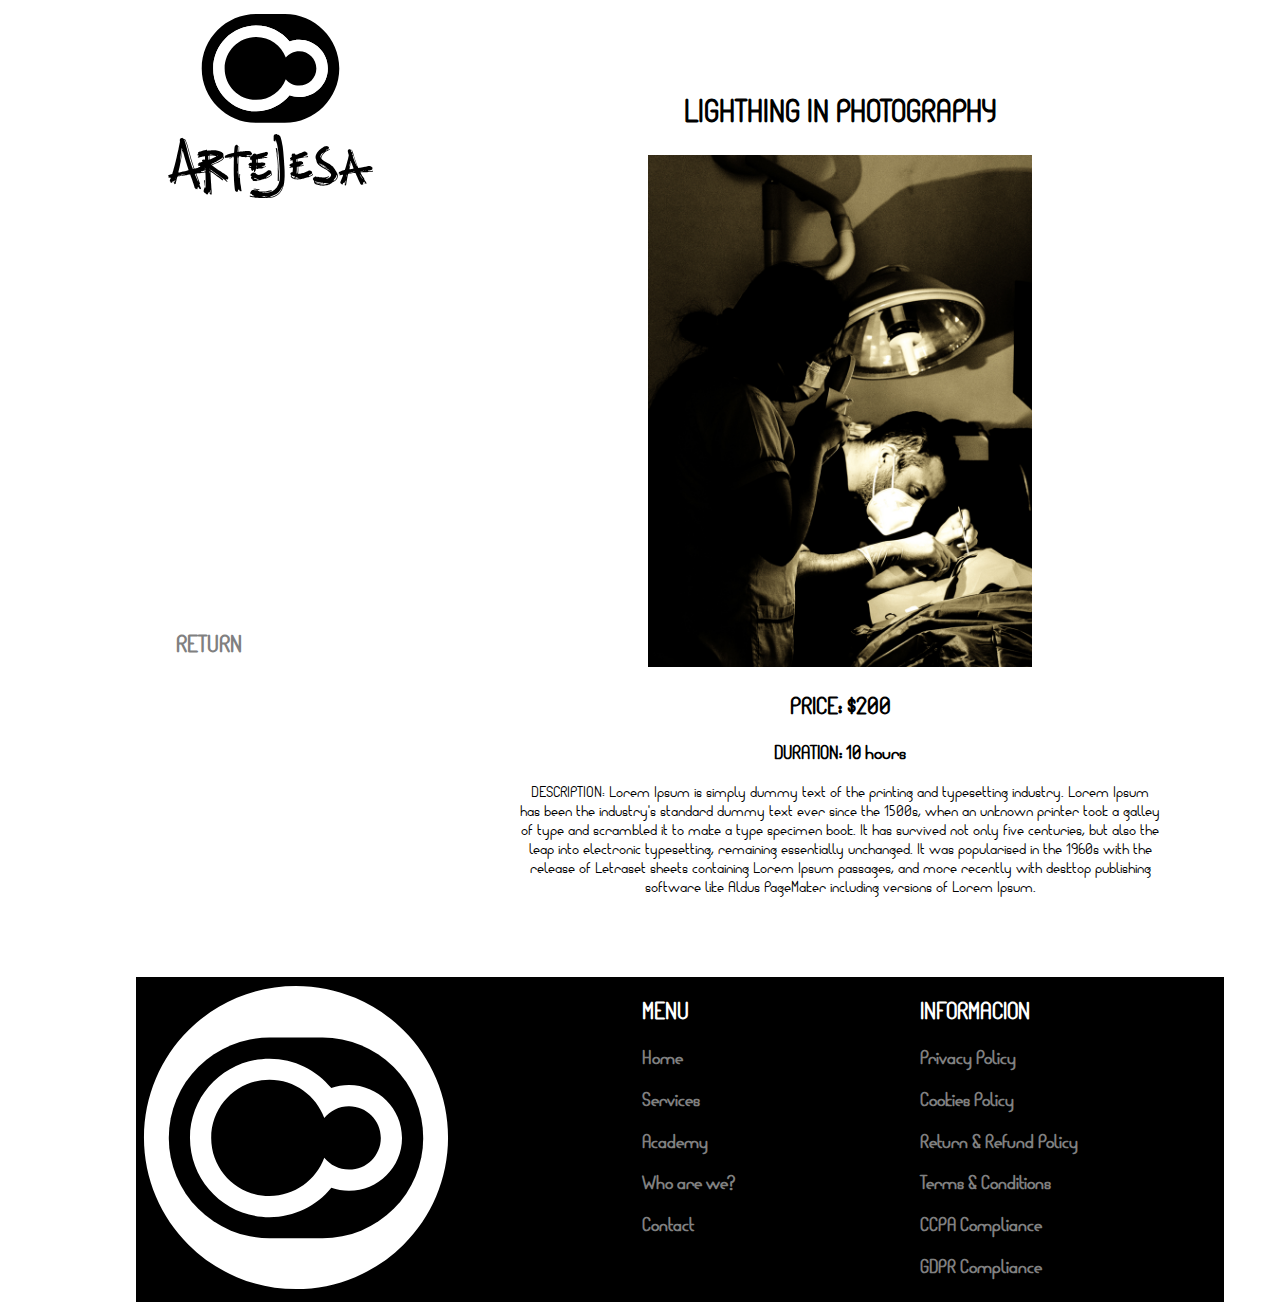
<file: course_drama.html>
<!DOCTYPE html>
<html>
<head>
	<meta charset="utf-8">
	<meta name="viewport" content="width=device-width, initial-scale=1">
	<title>ARTEJESA Course</title>
	<link rel="preconnect" href="https://fonts.googleapis.com">
	<link rel="preconnect" href="https://fonts.gstatic.com" crossorigin>
	<link href="https://fonts.googleapis.com/css2?family=Roboto:wght@300&display=swap" rel="stylesheet">
	<link rel="stylesheet" type="text/css" href="css/style_layout_grid.css">
</head>
<body>

<div class="contenedorgeneral">
	<div class="logo">
		<a href="index.html">
			<img src="img/logo/ARTEJESA_LOGO.svg" alt="ARTEJESA LOGO">
		</a>
	</div>
	<div class="vacio"></div>
	<div class="menu">
		<ul>
			<li><a href="index.html"> <h2> RETURN </h2></li>
		</ul>
	</div>
	<div class="logofooter negro">
		<a href="index.html">
			<img src="img/logo/ARTEJESA_LOGO_FOOTER.svg" alt="ARTEJESA LOGO">
		</a>
	</div>
	<div class="vaciofooter negro">
		
	</div>
	<div class="contenido">
		<h1>LIGHTHING IN PHOTOGRAPHY</h1>
			<img src="img/academia/drama.jpg" alt="ARTEJESA drama">
			<h2>PRICE: $200</h2>
			<h3>DURATION: 10 hours</h3>
			<p>DESCRIPTION: Lorem Ipsum is simply dummy text of the printing and typesetting industry. Lorem Ipsum has been the industry's standard dummy text ever since the 1500s, when an unknown printer took a galley of type and scrambled it to make a type specimen book. It has survived not only five centuries, but also the leap into electronic typesetting, remaining essentially unchanged. It was popularised in the 1960s with the release of Letraset sheets containing Lorem Ipsum passages, and more recently with desktop publishing software like Aldus PageMaker including versions of Lorem Ipsum.</p>
	</div>
	<div class="menufooter negro">
		<ul> <h2 class="textoblanco"> MENU </h2>
			<li><a href="index.html"> <h3> Home </h3> </a></li>
			<li><a href="index.html"> <h3> Services </h3> </a></li>
			<li><a href="index.html"> <h3> Academy </h2> </a></li>
			<li><a href="index.html"> <h3> Who are we? </h3> </a></li>
			<li><a href="index.html"> <h3> Contact </h3> </a></li>
		</ul>
	</div>
	<div class="infofooter negro">
		<ul> <h2 class="textoblanco"> INFORMACION </h2>
				<li><a href="index.html"> <h3> Privacy Policy </h3> </a></li>
				<li><a href="index.html"> <h3> Cookies Policy </h3> </a></li>
				<li><a href="index.html"> <h3> Return & Refund Policy </h3> </a></li>
				<li><a href="index.html"> <h3> Terms & Conditions </h3> </a></li>
				<li><a href="index.html"> <h3> CCPA Compliance </h3> </a></li>
				<li><a href="index.html"> <h3> GDPR Compliance </h3> </a></li>
			</ul>
	</div>
</div>

</body>
</html>
</file>
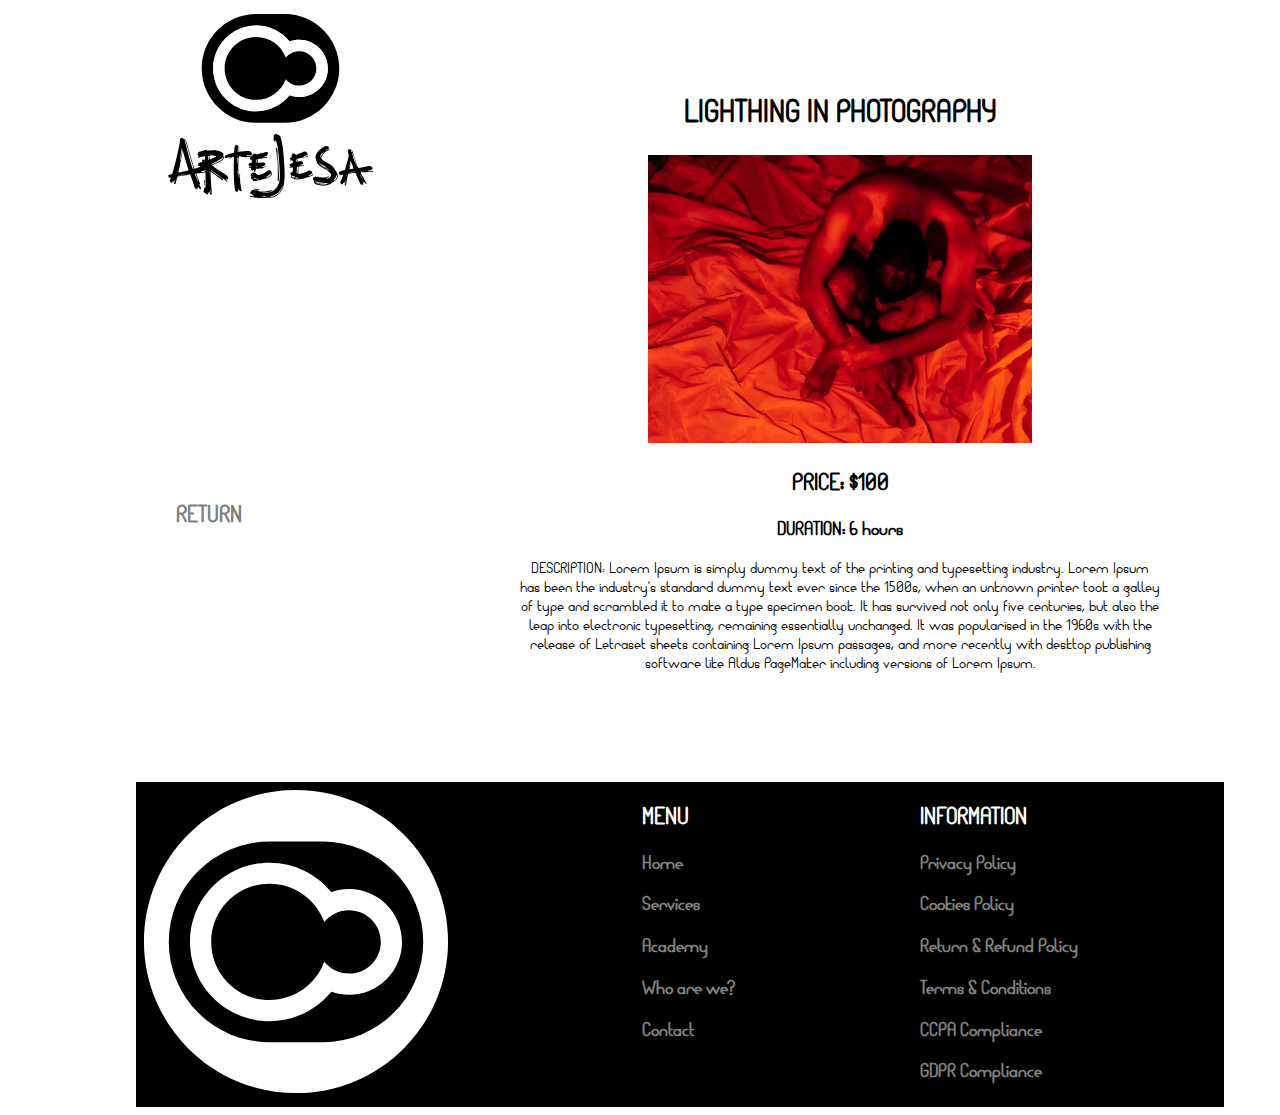
<file: course_light.html>
<!DOCTYPE html>
<html>
<head>
	<meta charset="utf-8">
	<meta name="viewport" content="width=device-width, initial-scale=1">
	<title>ARTEJESA Course</title>
	<link rel="preconnect" href="https://fonts.googleapis.com">
	<link rel="preconnect" href="https://fonts.gstatic.com" crossorigin>
	<link href="https://fonts.googleapis.com/css2?family=Roboto:wght@300&display=swap" rel="stylesheet">
	<link rel="stylesheet" type="text/css" href="css/style_layout_grid.css">
</head>
<body>

<div class="contenedorgeneral">
	<div class="logo">
		<a href="index.html">
			<img src="img/logo/ARTEJESA_LOGO.svg" alt="ARTEJESA LOGO">
		</a>
	</div>
	<div class="vacio"></div>
	<div class="menu">
		<ul>
			<li><a href="index.html"> <h2> RETURN </h2></li>
		</ul>
	</div>
	<div class="logofooter negro">
		<a href="index.html">
			<img src="img/logo/ARTEJESA_LOGO_FOOTER.svg" alt="ARTEJESA LOGO">
		</a>
	</div>
	<div class="vaciofooter negro">
		
	</div>
	<div class="contenido">
		<h1>LIGHTHING IN PHOTOGRAPHY</h1>
			<img src="img/academia/iluminacion.jpg" alt="ARTEJESA lighthing">
			<h2>PRICE: $100</h2>
			<h3>DURATION: 6 hours</h3>
			<p>DESCRIPTION: Lorem Ipsum is simply dummy text of the printing and typesetting industry. Lorem Ipsum has been the industry's standard dummy text ever since the 1500s, when an unknown printer took a galley of type and scrambled it to make a type specimen book. It has survived not only five centuries, but also the leap into electronic typesetting, remaining essentially unchanged. It was popularised in the 1960s with the release of Letraset sheets containing Lorem Ipsum passages, and more recently with desktop publishing software like Aldus PageMaker including versions of Lorem Ipsum.</p>
	</div>
	<div class="menufooter negro">
		<ul> <h2 class="textoblanco"> MENU </h2>
			<li><a href="index.html"> <h3> Home </h3> </a></li>
			<li><a href="index.html"> <h3> Services </h3> </a></li>
			<li><a href="index.html"> <h3> Academy </h2> </a></li>
			<li><a href="index.html"> <h3> Who are we? </h3> </a></li>
			<li><a href="index.html"> <h3> Contact </h3> </a></li>
		</ul>
	</div>
	<div class="infofooter negro">
		<ul> <h2 class="textoblanco"> INFORMATION </h2>
				<li><a href="index.html"> <h3> Privacy Policy </h3> </a></li>
				<li><a href="index.html"> <h3> Cookies Policy </h3> </a></li>
				<li><a href="index.html"> <h3> Return & Refund Policy </h3> </a></li>
				<li><a href="index.html"> <h3> Terms & Conditions </h3> </a></li>
				<li><a href="index.html"> <h3> CCPA Compliance </h3> </a></li>
				<li><a href="index.html"> <h3> GDPR Compliance </h3> </a></li>
			</ul>
	</div>
</div>

</body>
</html>
</file>
<file: css/style_layout_grid.css>
*{
    scroll-behavior: smooth;
    font-family: "NomadArtAcademy";
}
@font-face{
	font-family: "NomadArtAcademy";
	src: url("../fuentes/NomadArtAcademy.woff") format("woff");
    src: url("../fuentes/NomadArtAcademy.woff2") format("woff2");
}
@font-face{
	font-family: "NomadArtAcademy-Slim";
	src: url("../fuentes/NomadArtAcademy-Slim.woff") format("woff");
    src: url("../fuentes/NomadArtAcademy-Slim.woff2") format("woff2");
}
@font-face{
	font-family: "NomadArtAcademy-Bold";
	src: url("../fuentes/NomadArtAcademy-Bold.woff") format("woff");
    src: url("../fuentes/NomadArtAcademy-Bold.woff2") format("woff2");
}
.logo{ grid-area: lo;}
.vacio{ grid-area: va;}
.menu{ grid-area: me;}
.logofooter{ grid-area: lf;}
.vaciofooter{grid-area: vf;}
.contenido{ grid-area: co;}
.menufooter{ grid-area: mf;}
.infofooter{ grid-area: if;}
.columna1{ grid-area: c1;}
.columna2{ grid-area: c2;}
.columna3{ grid-area: c3;}

.contenedorgeneral{
	padding-left: 10vw;
	padding-right: 10vw;
	width: 80vw;
	display: grid;
	grid-template-areas: "lo co co co"
						 "va co co co"
						 "me co co co"
						 "lf vf mf if";

}


.logo {
	padding: 2%;
	width: 20vw;
	text-align: center;
	align-items: center;
}
.logo img{
	width: 80%;
}
.vacio{
	height: 30vh;
	width: 25vw;
}
.menu{
	text-align: left;
	height: 30vh;
	width: 25vw;
	margin-bottom: 10%;
}
.logofooter{
	padding: 2%;
	text-align: center;
	align-items: center;
}
.negro{
	background-color: black;
}
.textoblanco{
	color: white;
}
.contenido{
	text-align: center;
	width: 50vw;
	padding: 5vw;
}
.contenido img{
	width: 60%;
}
.contenido p{
	font-size: 100;
}
a:visited {
 	color: darkgoldenrod;
 	text-decoration: none;
}

.contenido a:visited {
	color: darkblue !important;
	text-decoration: none;
}
a:link {
 	color: grey;
 	text-decoration: none;
}
a:hover {
 	color: grey;
 	text-decoration: none;
}
a:active {
 	color: blue;
 	text-decoration: none;
}
ul{
	list-style: none;
}
</file>
